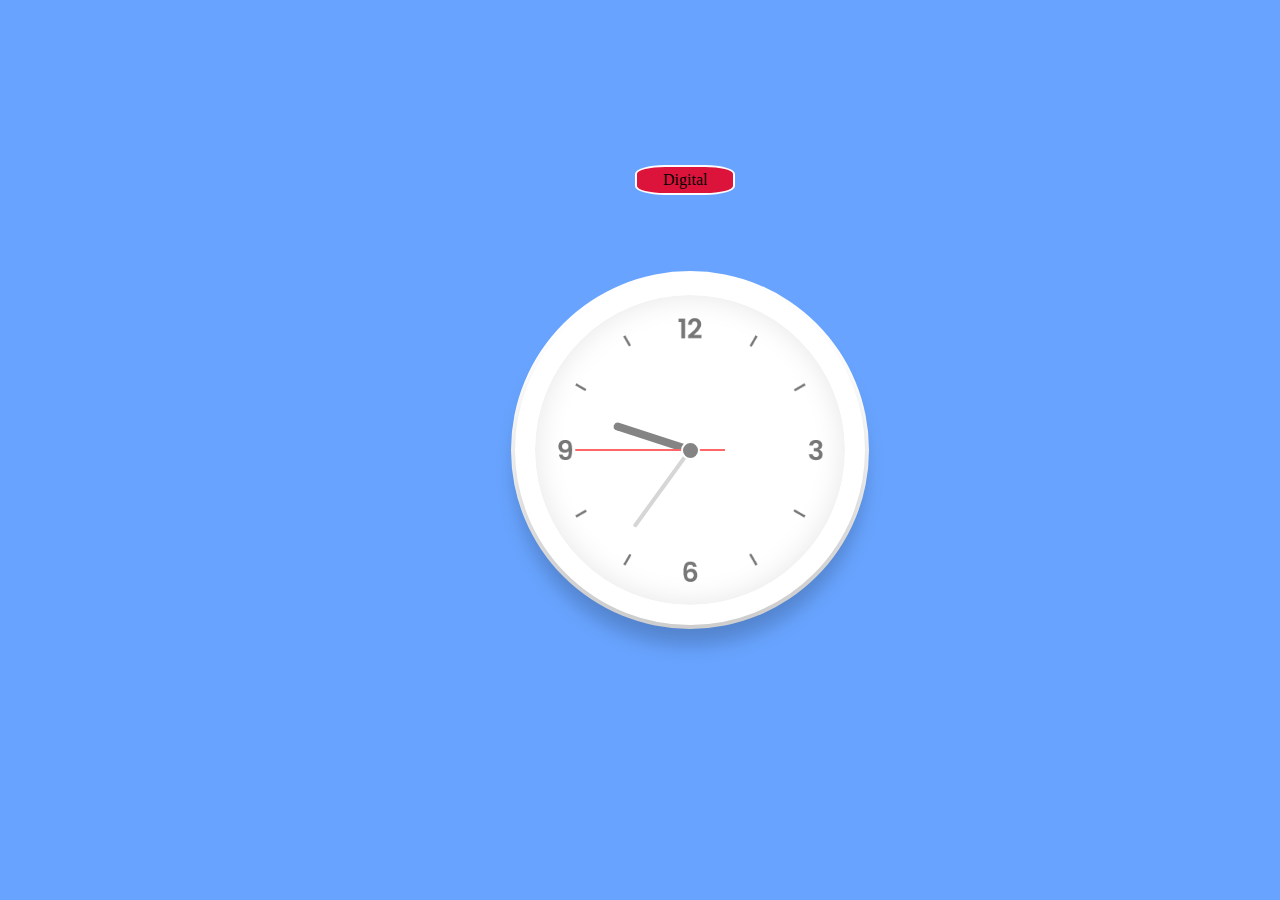
<file: index.html>
<html lang="en">
<head>
    <meta charset="UTF-8">
    <meta name="viewport" content="width=device-width, initial-scale=1.0">
    <title>Analog & Digital Clock</title>
    <link rel="stylesheet" href="styles.css">
</head>
<body>
    <div class="dig">
        <a href="digital.html">Digital</a>
    </div>
     <div class="clock">
         <div class="hour">
             <div class="hr" id="hr">

             </div>
         </div>
         <div class="min">
            <div class="mn" id="mn">

            </div>
         </div>
         <div class="sec">
            <div class="sc" id="sc"> 

            </div>
         </div>
     </div>
    <script type="text/javascript">
        const deg = 6;
        const hr = document.querySelector("#hr");
        const mn = document.querySelector("#mn");
        const sc = document.querySelector("#sc");
        setInterval(() => {
            let day = new Date();
            let hh = day.getHours() * 30;
            let mm = day.getMinutes() * deg;
            let ss = day.getSeconds() * deg;
            hr.style.transform = `rotateZ(${hh+(mm/12)}deg)`;
            mn.style.transform = `rotateZ(${mm}deg)`;
            sc.style.transform = `rotateZ(${ss}deg)`;
        })

    </script>
</body>
</html>
</file>
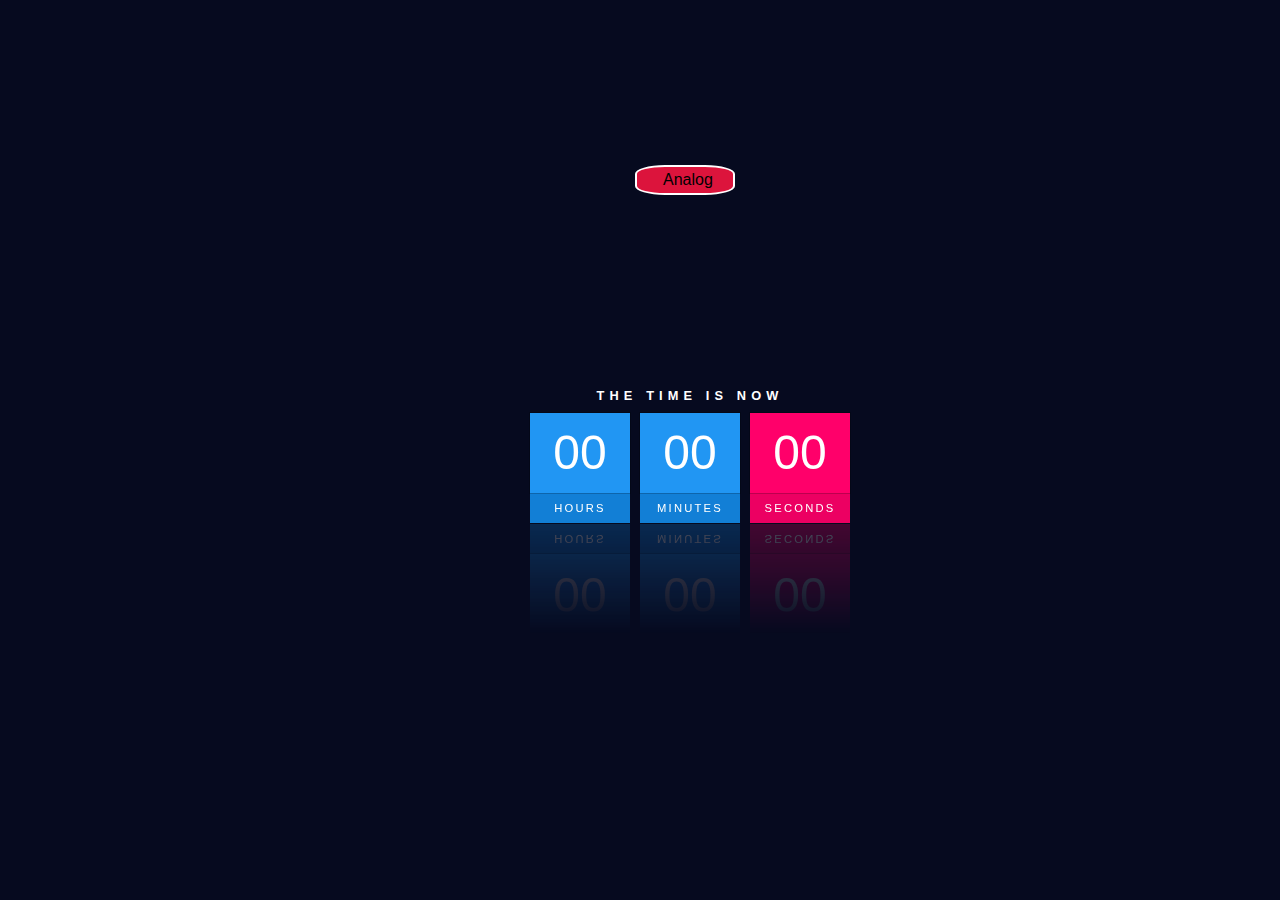
<file: digital.html>
<html lang="en">
<head>
    <meta charset="UTF-8">
    <meta name="viewport" content="width=device-width, initial-scale=1.0">
    <title>Document</title>
    <link rel="stylesheet" href="style.css">
</head>
<body>
    <div class="dig">
        <a href="index.html">Analog</a>
    </div>
    <div id="clock">
        <h2>The Time is now</h2>
        <div id="time">
            <div><span id="hour">00</span><span>Hours</span></div>
            <div><span id="minutes">00</span><span>Minutes</span></div>
            <div><span id="seconds">00</span><span>Seconds</span></div>
        </div>
    </div>

    <script type="text/javascript">
    
        function clock(){
            var hours = document.getElementById('hour');
            var minutes = document.getElementById('minutes'); 
            var seconds = document.getElementById('seconds');
            
            var h = new Date().getHours();
            var m = new Date().getMinutes();
            var s = new Date().getSeconds();
        
            hours.innerHTML = h;
            minutes.innerHTML = m;
            seconds.innerHTML = s;
        }

        var interval = setInterval(clock,1000)
        
    </script>
</body>
</html>
</file>
<file: styles.css>
*{
    margin: 0;
    padding: 0;
    box-sizing: border-box;
}

body{
    display: flex;
    justify-content: center;
    align-items: center;
    min-height: 100vh;
    background: #68a4ff;
}

.clock{
    width: 350px;
    height: 350px;
    display: flex;
    justify-content: center;
    align-items: center;
    background: #fff url(clock.png);
    background-size: cover;
    border-radius: 50%;
    border : 20px solid #fff;
    box-shadow: inset 0 0 30px rgba(0,0,0,.1),
                0 20px 20px rgba(0,0,0,.2),
                0 0 0 4px rgba(255,255,255,1);
}

.clock::before{
    content: '';
    position: absolute;
    width: 15px;
    height: 15px;
    background: #848484;
    border: 2px solid #fff;
    z-index : 100000;
    border-radius: 50px;
}

.hour,
.min,
.sec{
    position: absolute;
}

.hour,.hr{
    width: 160px;
    height: 160px;
}

.min,.mn{
    width: 190px;
    height: 190px;
}

.sec,.sc{
    width: 230px;
    height: 230px;
}

.hr, .mn, .sc{
    display: flex;
    justify-content: center;
    position: absolute;
    border-radius: 50%;
} 

.hr::before{
    content: '';
    position: absolute;
    width: 8px;
    height: 80px;
    background: #848484;
    z-index : 10;
    border-radius: 6px 6px 0 0;
}

.mn::before{
    content: '';
    position: absolute;
    width: 4px;
    height: 90px;
    background: #d6d6d6;
    z-index : 11;
    border-radius: 6px 6px 0 0;
}

.sc::before{
    content: '';
    position: absolute;
    width: 2px;
    height: 150px;
    background: #ff6767;
    z-index : 12;
    border-radius: 6px 6px 0 0;
}

.dig{
    width: 100px;
    height: 30px;
    background: crimson;
    position: relative;
    top: -270px;
    left: 220px;
    padding:1px;
    border: 2px solid #fff;
    border-radius: 30%;
    cursor: pointer;
}

.dig a{
    position: relative;
    top: 3px;
    left: 25px;
    text-decoration: none;
    text-align: center;
    color: #000;
}
</file>
<file: style.css>
*{
    margin: 0;
    padding: 0;
    box-sizing: border-box;
    font-family: Arial, Helvetica, sans-serif;
}

body{
    display: flex;
    justify-content: center;
    align-items: center;
    min-height: 100vh;
    background: #060a1f;
}

#clock h2{
    position: relative;
    display: block;
    color: #fff;
    text-align: center;
    margin: 10px 0;
    font-weight: 700;
    text-transform: uppercase;
    letter-spacing: 0.4em;
    font-size: 0.8em;
}

#clock #time{
    display: flex;
}

#clock #time div{
    position: relative;
    margin: 0 5px;
    -webkit-box-reflect: below 1px linear-gradient(
        transparent,#0004
    );
}

#clock #time div span{
    position: relative;
    display: block;
    width: 100px;
    height: 80px;
    background: #2196f3;
    color: #fff;
    font-weight: 300;
    display: flex;
    justify-content: center;
    align-items: center;
    font-size: 3em;
    z-index: 10;
    box-shadow: 0 0 0 1px rgba(0,0,0,.2);
}

#clock #time div span:nth-child(2){
    height: 30px;
    font-size: 0.7em;
    letter-spacing: 0.2em;
    z-index: 9;
    font-weight: 500;
    box-shadow: none;
    background: #127fd6;
    text-transform: uppercase;
}

#clock #time div:last-child span{
    background: #ff006a ;
}

#clock #time div:last-child span:nth-child(2){
    background: #ec0062 ;
}
.dig{
    width: 100px;
    height: 30px;
    background: crimson;
    position: relative;
    top: -270px;
    left: 210px;
    padding:1px;
    border: 2px solid #fff;
    border-radius: 30%;
    cursor: pointer;
}

.dig a{
    position: relative;
    top: 3px;
    left: 25px;
    text-decoration: none;
    text-align: center;
    color: #000;
}
</file>
